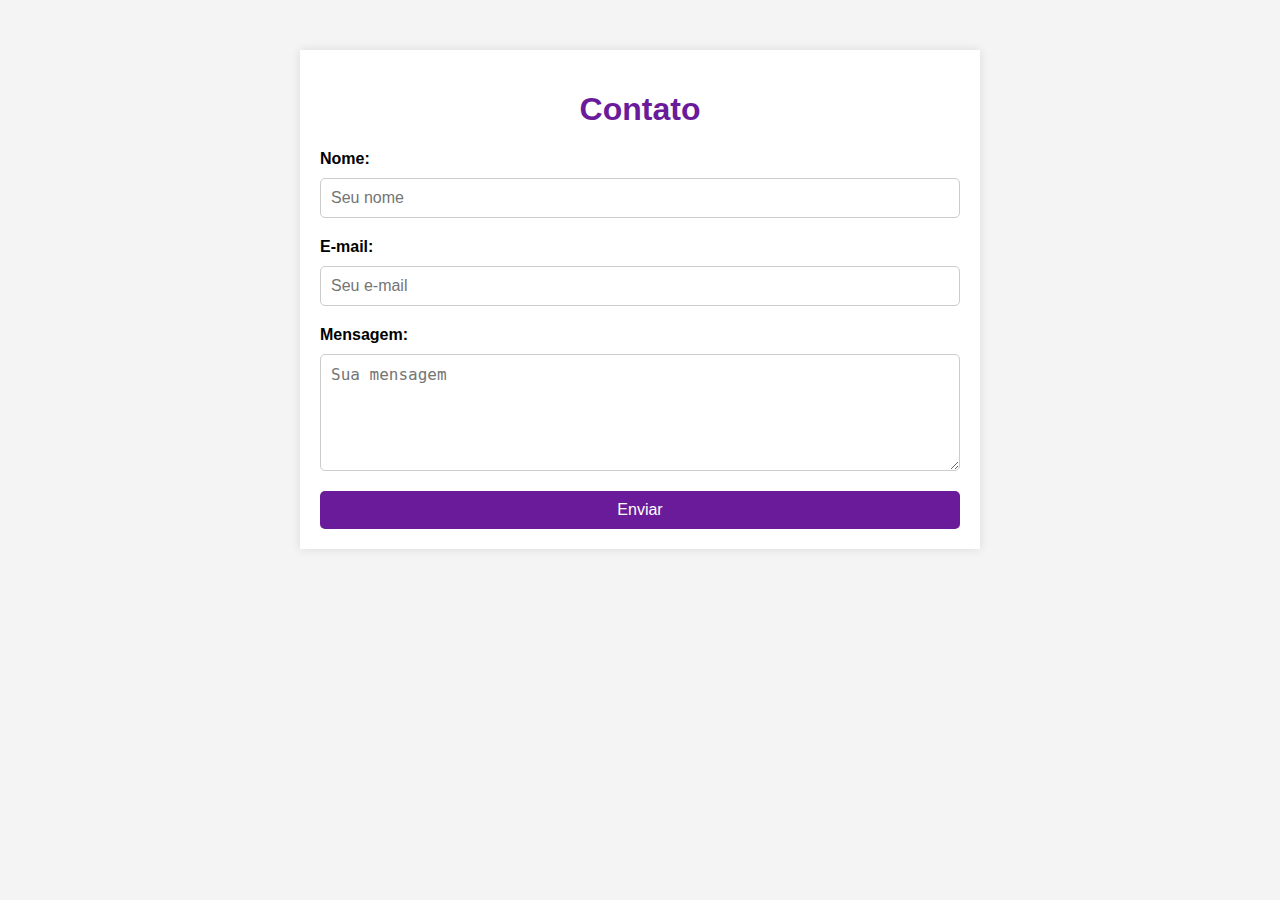
<file: poesias/templates/contato.html>
<!DOCTYPE html>
<html lang="pt-BR">
<head>
    <meta charset="UTF-8">
    <meta name="viewport" content="width=device-width, initial-scale=1.0">
    <meta http-equiv="X-UA-Compatible" content="IE=edge">
    <title>Página de Contato</title>
    <style>
        body {
            font-family: Arial, sans-serif;
            background-color: #f4f4f4;
            margin: 0;
            padding: 0;
        }
        .container {
            width: 50%;
            margin: 50px auto;
            background-color: white;
            padding: 20px;
            box-shadow: 0px 0px 10px rgba(0, 0, 0, 0.1);
        }
        h1 {
            text-align: center;
            color: #6a1b9a;
        }
        form {
            display: flex;
            flex-direction: column;
        }
        label {
            margin-bottom: 10px;
            font-weight: bold;
        }
        input, textarea {
            padding: 10px;
            margin-bottom: 20px;
            border: 1px solid #ccc;
            border-radius: 5px;
            font-size: 16px;
        }
        button {
            padding: 10px;
            background-color: #6a1b9a;
            color: white;
            border: none;
            border-radius: 5px;
            cursor: pointer;
            font-size: 16px;
        }
        button:hover {
            background-color: #320d49;
        }
    </style>
</head>
<body>
    <div class="container">
        <h1>Contato</h1>
        <form action="#" method="post">
            <label for="nome">Nome:</label>
            <input type="text" id="nome" name="nome" placeholder="Seu nome" required>

            <label for="email">E-mail:</label>
            <input type="email" id="email" name="email" placeholder="Seu e-mail" required>

            <label for="mensagem">Mensagem:</label>
            <textarea id="mensagem" name="mensagem" rows="5" placeholder="Sua mensagem" required></textarea>

            <button type="submit">Enviar</button>
        </form>
    </div>
</body>
</html>
</file>
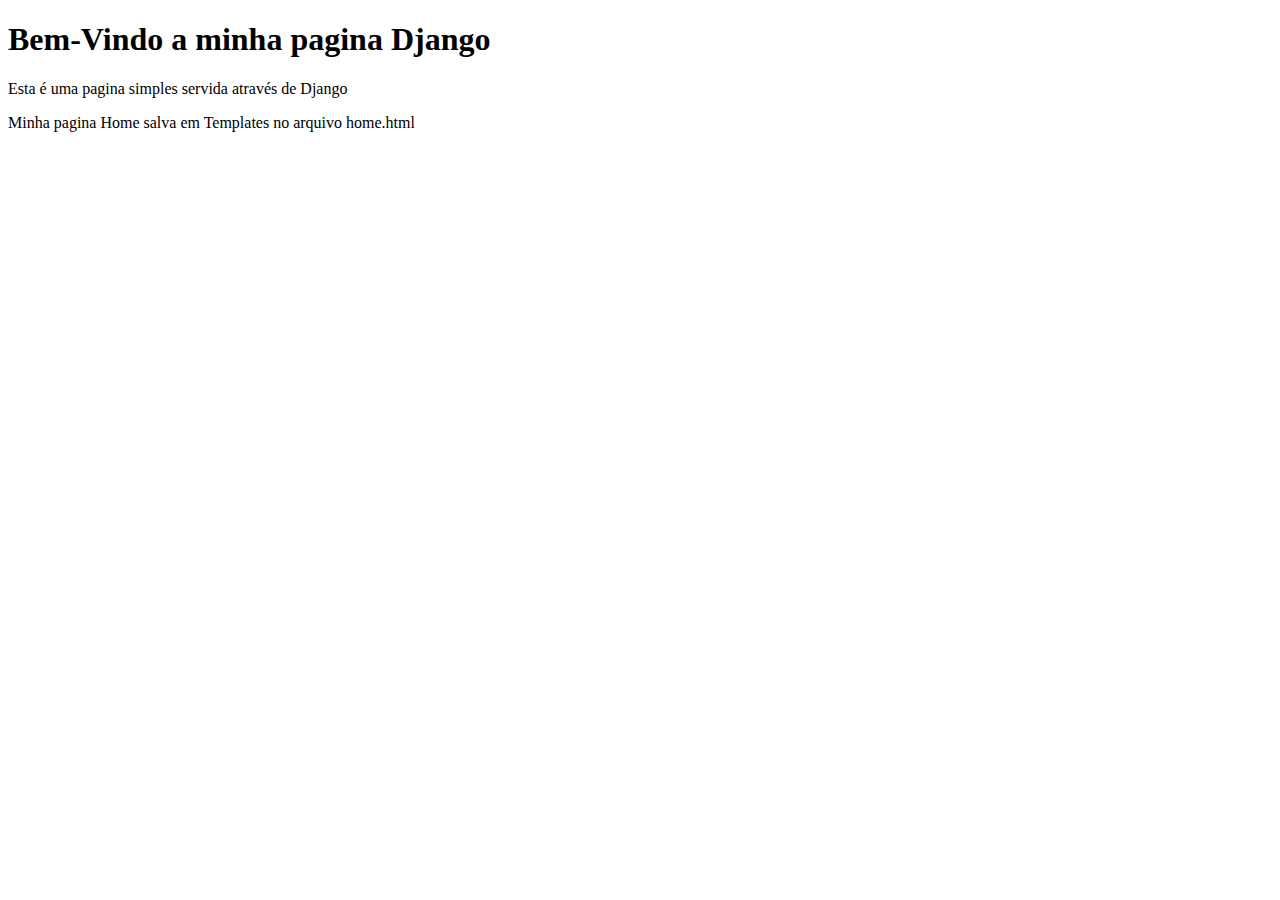
<file: poesias/templates/home.html>
<!DOCTYPE html>
<html lang="en">
<head>
    <meta charset="UTF-8">
    <meta name="viewport" content="width=device-width, initial-scale=1.0">
    <title>Minha Página</title>
</head>
<body>
    <h1>Bem-Vindo a minha pagina Django</h1>
    <p>Esta é uma pagina simples servida através de Django</p>
    <p>Minha pagina Home salva em Templates no arquivo home.html</p>
</body>
</html>
</file>
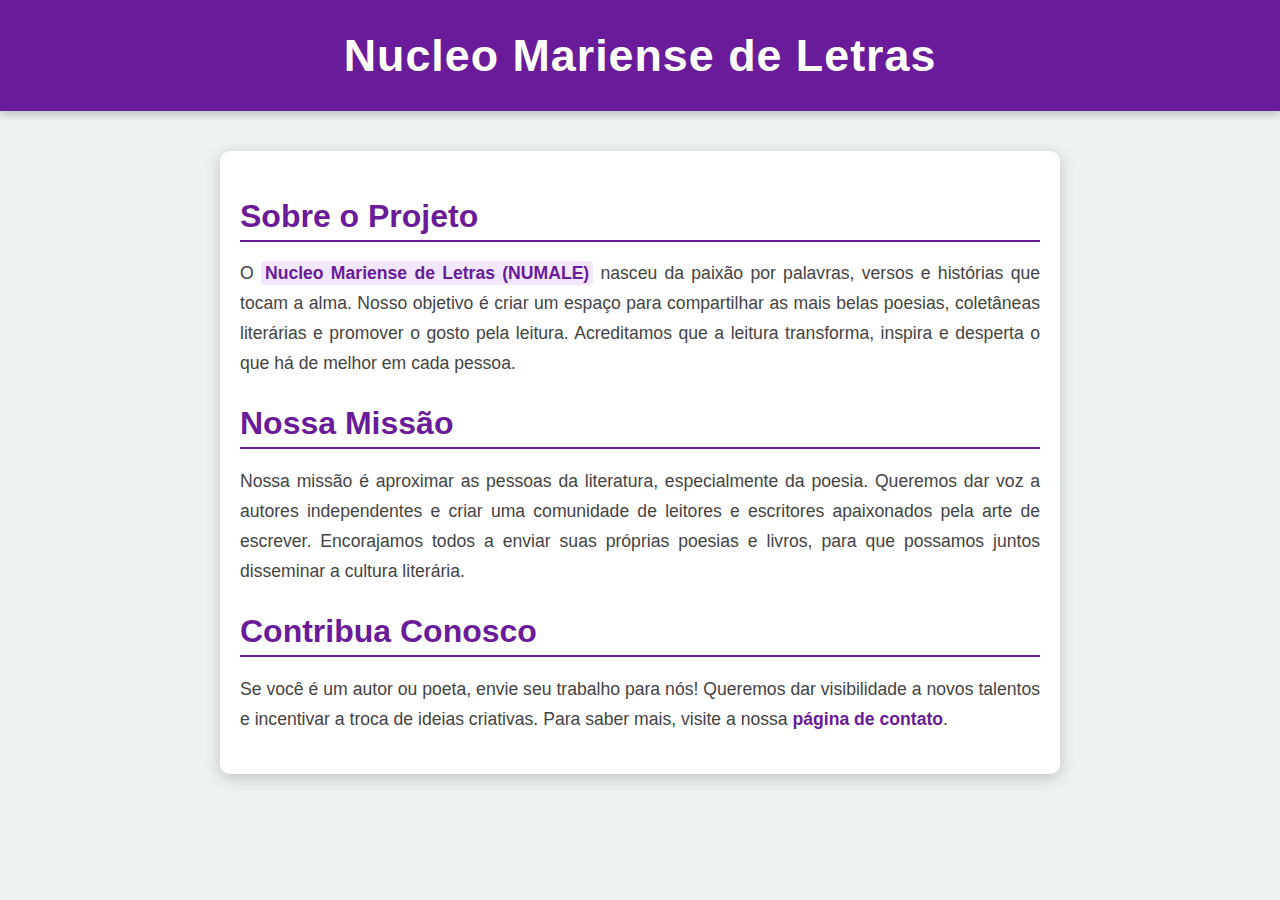
<file: poesias/templates/sobre.html>
<!DOCTYPE html>
<html lang="pt-BR">
<head>
    <meta charset="UTF-8">
    <meta name="viewport" content="width=device-width, initial-scale=1.0">
    <title>Sobre - Projeto de Poesias e Livros</title>
    <style>
        /* Estilo geral */
        body {
            font-family: 'Arial', sans-serif;
            background-color: #eef2f3;
            margin: 0;
            padding: 0;
            color: #444;
        }

        header {
            background-color: #6a1b9a;
            color: white;
            padding: 30px;
            text-align: center;
            box-shadow: 0 4px 8px rgba(0, 0, 0, 0.2);
        }

        h1 {
            font-size: 2.8rem;
            margin: 0;
            letter-spacing: 1px;
        }

        .container {
            max-width: 800px;
            margin: 40px auto;
            padding: 20px;
            background-color: white;
            box-shadow: 0 4px 16px rgba(0, 0, 0, 0.2);
            border-radius: 10px;
        }

        h2 {
            color: #6a1b9a;
            font-size: 2rem;
            margin-bottom: 15px;
            border-bottom: 2px solid #6a1b9a;
            padding-bottom: 5px;
        }

        p {
            line-height: 1.7;
            margin-bottom: 20px;
            font-size: 1.1rem;
            text-align: justify;
        }

        .highlight {
            font-weight: bold;
            color: #6a1b9a;
            background-color: #f2e7fe;
            padding: 2px 4px;
            border-radius: 4px;
        }

        a {
            color: #6a1b9a;
            text-decoration: none;
            font-weight: bold;
        }

        a:hover {
            text-decoration: underline;
        }

        /* Estilo responsivo */
        @media (max-width: 768px) {
            h1 {
                font-size: 2.2rem;
            }

            h2 {
                font-size: 1.8rem;
            }

            p {
                font-size: 1rem;
            }
        }
    </style>
</head>
<body>
    <header>
        <h1>Nucleo Mariense de Letras</h1>
    </header>
    <div class="container">
        <h2>Sobre o Projeto</h2>
        <p>
            O <span class="highlight">Nucleo Mariense de Letras (NUMALE)</span> nasceu da paixão por palavras, versos e histórias que tocam a alma.
            Nosso objetivo é criar um espaço para compartilhar as mais belas poesias, coletâneas literárias e promover o gosto pela leitura.
            Acreditamos que a leitura transforma, inspira e desperta o que há de melhor em cada pessoa.
        </p>
        <h2>Nossa Missão</h2>
        <p>
            Nossa missão é aproximar as pessoas da literatura, especialmente da poesia. Queremos dar voz a autores independentes e criar
            uma comunidade de leitores e escritores apaixonados pela arte de escrever. Encorajamos todos a enviar suas próprias poesias e
            livros, para que possamos juntos disseminar a cultura literária.
        </p>
        <h2>Contribua Conosco</h2>
        <p>
            Se você é um autor ou poeta, envie seu trabalho para nós! Queremos dar visibilidade a novos talentos e incentivar a troca de
            ideias criativas. Para saber mais, visite a nossa <a href="contato.html">página de contato</a>.
        </p>
    </div>
</body>
</html>
</file>
